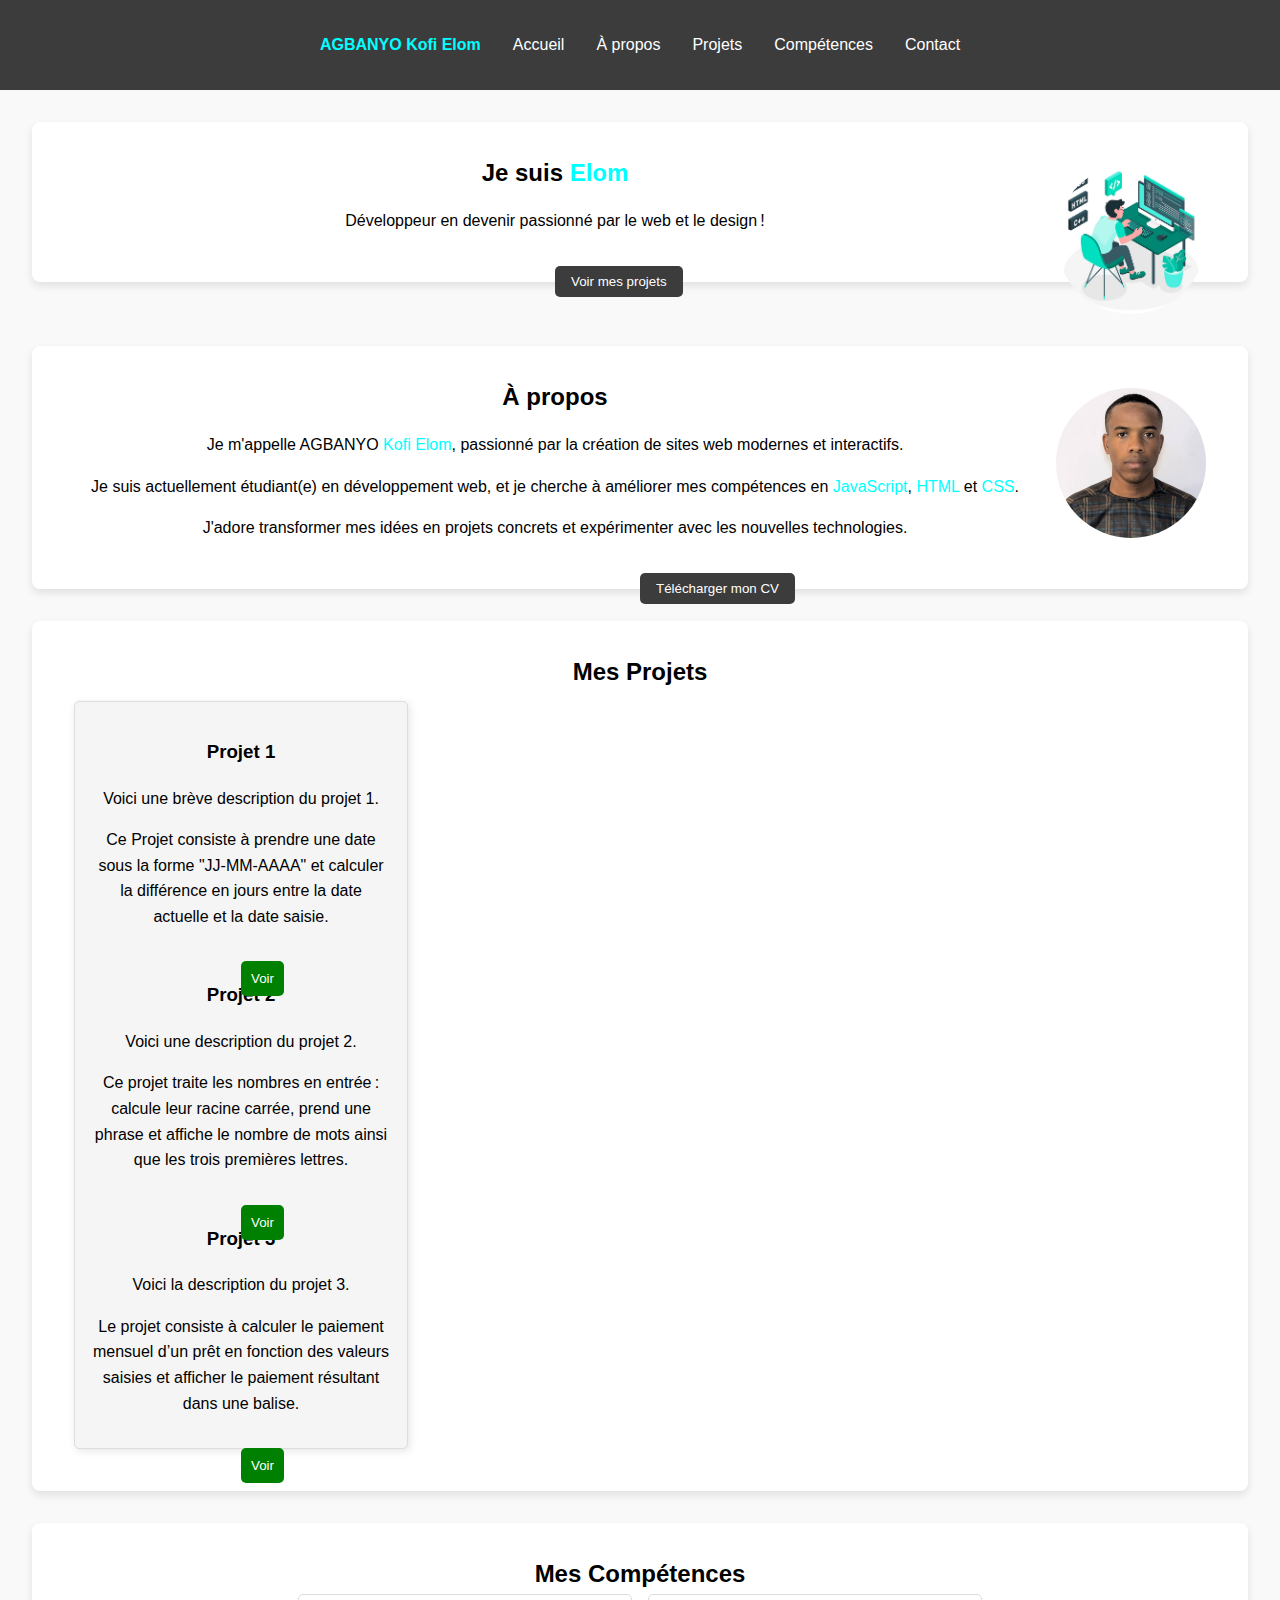
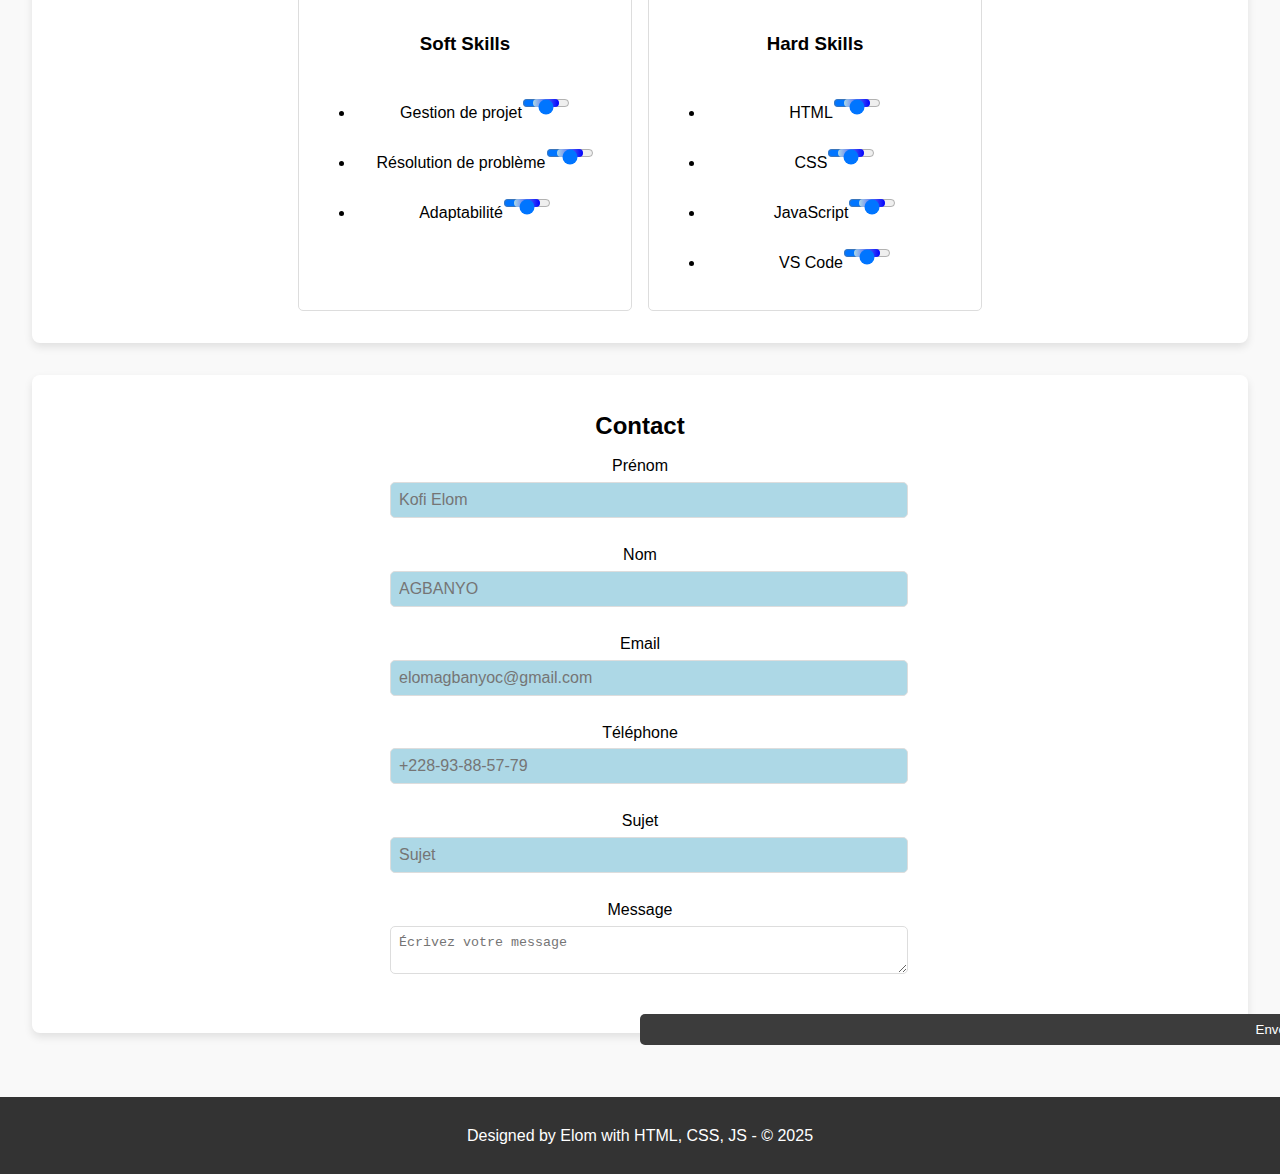
<file: index.html>
<!DOCTYPE html>
<html lang="fr">
<head>
    <meta charset="UTF-8">
    <meta name="viewport" content="width=device-width, initial-scale=1.0">
    <title>Portfolio de Elom</title>
    <link rel="stylesheet" href="style.css">
    <style>
        /* Styles globaux */
        body {
            font-family: Arial, sans-serif;
            margin: 0;
            padding: 0;
            line-height: 1.6;
            background-color: #F9F9F9; /* Couleur de fond subtile */
        }

        header {
            background: #3C3C3C; /* Couleur d'en-tête ajustée */
            color: #FFFFFF;
            padding: 1rem 0;
            text-align: center;
        }

        header ul {
            list-style: none;
            padding: 0;
            display: flex;
            justify-content: center;
        }

        header ul li {
            margin: 0 1rem;
        }

        header ul li a {
            color: #FFFFFF;
            text-decoration: none;
        }

        main {
            padding: 2rem;
        }

        .section {
            margin-bottom: 2rem;
            text-align: center;
            background-color: #FFFFFF; /* Fond blanc pour contraster */
            padding: 2rem; /* Ajout d'espace intérieur */
            border-radius: 8px; /* Légèrement arrondi */
            box-shadow: 0 4px 8px rgba(0, 0, 0, 0.1); /* Ombre pour un effet professionnel */
        }

        /* Ajout d'un espacement entre Accueil et À propos */
        #accueil {
            margin-bottom: 4rem; /* Double espace */
        }

        img.circular-photo {
            border-radius: 50%;
            max-width: 100%;
            height: auto;
        }

        button {
            margin-top: 1rem;
            padding: 0.5rem 1rem;
            background-color: #3C3C3C;
            color: white;
            border: none;
            cursor: pointer;
            border-radius: 5px;
        }

        button a {
            text-decoration: none;
            color: white;
        }

        button:hover {
            background-color: #555555;
        }

        .skills, .project {
            display: flex;
            justify-content: center;
            gap: 1rem;
            flex-wrap: wrap;
        }

        .project, .skill-category {
            border: 1px solid #DDDDDD;
            padding: 1rem;
            border-radius: 5px;
            width: 100%;
            max-width: 300px;
            text-align: center;
            word-wrap: break-word; /* Empêche les mots longs de dépasser */
        }

        /* Formulaire */
        form {
            max-width: 500px;
            margin: 0 auto;
        }

        form label {
            display: block;
            margin: 0.5rem 0 0.2rem;
        }

        form input, form textarea {
            width: 100%;
            padding: 0.5rem;
            margin-bottom: 1rem;
            border: 1px solid #DDDDDD;
            border-radius: 5px;
        }

        form button {
            width: 100%;
        }

        /* Responsive */
        @media (max-width: 768px) {
            header ul {
                flex-direction: column;
            }

            .skills, .project {
                flex-direction: column;
            }

            .section {
                margin-bottom: 1.5rem; /* Réduit l'espace pour petits écrans */
            }
        }
    </style>
</head>
<body>
    <header>
        <nav>
            <ul>
                <li><strong><span class="nom">AGBANYO</span> <span class="prenom">Kofi Elom</span></strong></li>
                <li><a href="#accueil">Accueil</a></li>
                <li><a href="#apropos">À propos</a></li>
                <li><a href="#projets">Projets</a></li>
                <li><a href="#competences">Compétences</a></li>
                <li><a href="#contact">Contact</a></li>
            </ul>
        </nav>
    </header>
    <main>
        <!-- Section Accueil -->
        <section id="accueil" class="section">
            <img src="/im1.jpg" alt="Photo d'accueil" class="circular-photo" />
            <h2>Je suis <span style="color: aqua;">Elom</span></h2>
            <p>Développeur en devenir passionné par le web et le design !</p>
            <button><a href="#projets">Voir mes projets</a></button>
        </section>

        <!-- Section À propos -->
        <section id="apropos" class="section">
            <img src="/im.jpg" alt="Photo à propos de moi" class="circular-photo" />
            <h2>À propos</h2>
            <p>
                Je m'appelle <span style="color: black;">AGBANYO</span> <span style="color: aqua;">Kofi Elom</span>, passionné par la création de sites web modernes et interactifs.
            </p>
            <p>
                Je suis actuellement étudiant(e) en développement web, et je cherche à améliorer mes compétences en <span style="color: aqua;">JavaScript</span>, <span style="color: aqua;">HTML</span> et <span style="color: aqua;">CSS</span>.
            </p>
            <p>
                J'adore transformer mes idées en projets concrets et expérimenter avec les nouvelles technologies.
            </p>
            <button>Télécharger mon CV</button>
        </section>

        <!-- Section Projets -->
        <section id="projets" class="section">
            <h2>Mes Projets</h2>
            <div class="project">
                <!-- Projet 1 -->
                <div>
                    <h3>Projet 1</h3>
                    <p>Voici une brève description du projet 1.</p>
                    <p>Ce Projet consiste à prendre une date sous la forme "JJ-MM-AAAA" et calculer la différence en jours entre la date actuelle et la date saisie.</p>
                    <button><a href="projet1.html" target="_blank">Voir</a></button>
                </div>
                <!-- Projet 2 -->
                <div>
                    <h3>Projet 2</h3>
                    <p>Voici une description du projet 2.</p>
                    <p>Ce projet traite les nombres en entrée : calcule leur racine carrée, prend une phrase et affiche le nombre de mots ainsi que les trois premières lettres.</p>
                    <button><a href="projet2.html" target="_blank">Voir</a></button>
                </div>
                <!-- Projet 3 -->
                <div>
                    <h3>Projet 3</h3>
                    <p>Voici la description du projet 3.</p>
                    <p>Le projet consiste à calculer le paiement mensuel d’un prêt en fonction des valeurs saisies et afficher le paiement résultant dans une balise.</p>
                    <button><a href="projet3.html" target="_blank">Voir</a></button>
                </div>
            </div>
        </section>
        <!-- Section Compétences -->
        <section id="competences" class="section">
            <h2>Mes Compétences</h2>
            <div class="skills">
                <div class="skill-category">
                    <h3>Soft Skills</h3>
                    <ul>
                        <li>Gestion de projet<input type="range"></li>
                        <li>Résolution de problème<input type="range"></li>
                        <li>Adaptabilité<input type="range"></li>
                    </ul>
                </div>
                <div class="skill-category">
                    <h3>Hard Skills</h3>
                    <ul>
                        <li>HTML<input type="range"></li>
                        <li>CSS<input type="range"></li>
                        <li>JavaScript<input type="range"></li>
                        <li>VS Code<input type="range"></li>
                    </ul>
                </div>
            </div>
        </section>

        <!-- Section Contact -->
        <section id="contact" class="section">
            <h2>Contact</h2>
            <form>
                <label for="prenom">
                <label for="prenom">Prénom</label>
                <input type="text" id="prenom" placeholder="Kofi Elom" required>
                <label for="nom">Nom</label>
                <input type="text" id="nom" placeholder="AGBANYO" required>
                <label for="email">Email</label>
                <input type="email" id="email" placeholder="elomagbanyoc@gmail.com" required>
                <label for="telephone">Téléphone</label>
                <input type="tel" id="telephone" placeholder="+228-93-88-57-79" required>
                <label for="sujet">Sujet</label>
                <input type="text" id="sujet" placeholder="Sujet" required>
                <label for="message">Message</label>
                <textarea id="message" placeholder="Écrivez votre message" required></textarea>
                <button type="submit">Envoyer</button>
            </form>
        </section>
    </main>
    <footer>
        <p>Designed by Elom with HTML, CSS, JS - © 2025</p>
    </footer>
</body>
</html>
</file>
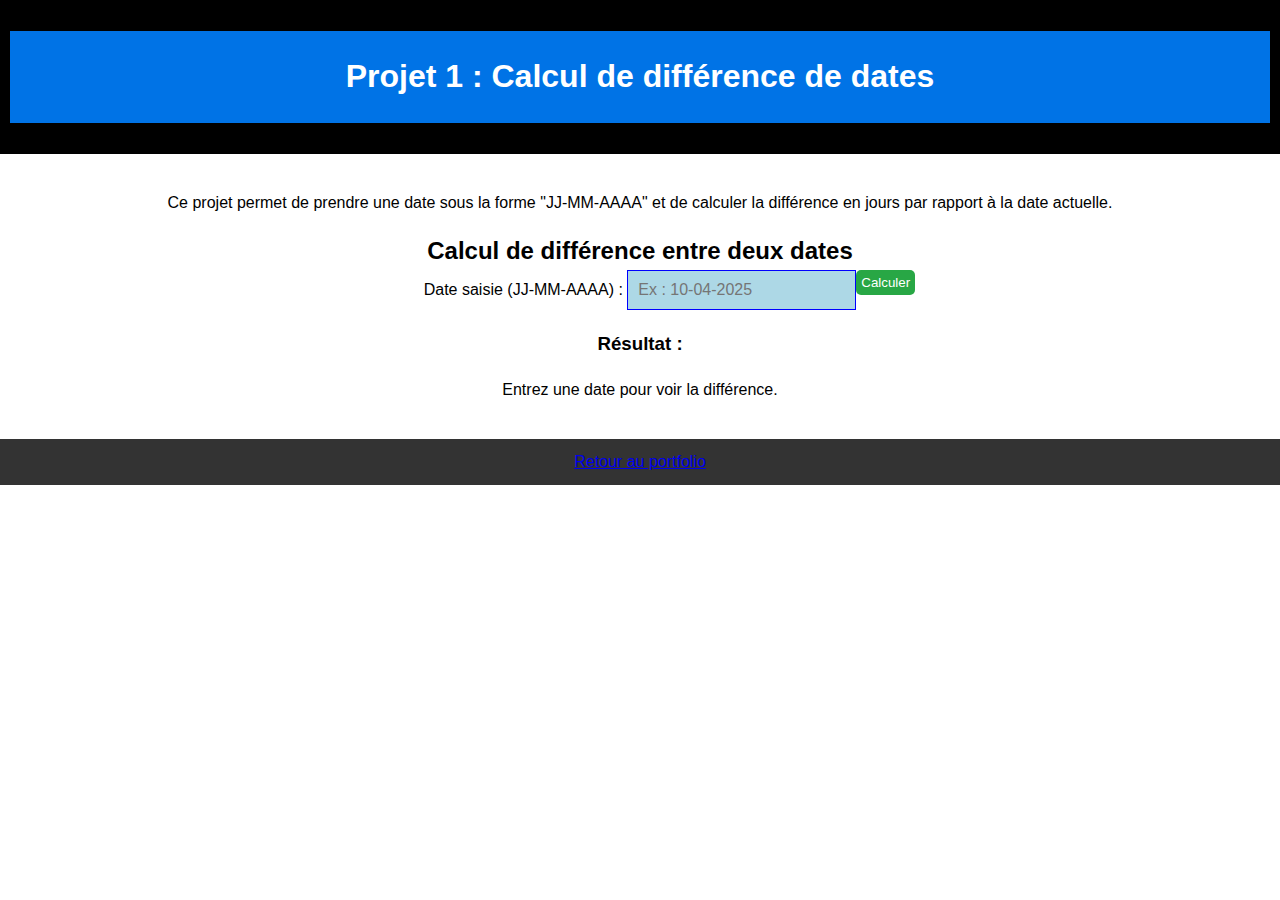
<file: projet1.html>
<!DOCTYPE html>
<html lang="fr">
<head>
    <meta charset="UTF-8">
    <title>Projet 1</title>
    <link rel="stylesheet" href="style.css">
</head>
<body>
    <header>
        <h1>Projet 1 : Calcul de différence de dates</h1>
    </header>
    <main>
        <p>Ce projet permet de prendre une date sous la forme "JJ-MM-AAAA" et de calculer la différence en jours par rapport à la date actuelle.</p>
            <h2>Calcul de différence entre deux dates</h2>
            <form id="date-form">
                <label for="date-input">Date saisie (JJ-MM-AAAA) :</label>
                <input type="text" id="date-input" placeholder="Ex : 10-04-2025" required>
                <button type="button" id="calculate-date-btn">Calculer</button>
            </form>
            <h3>Résultat :</h3>
            <p id="date-result">Entrez une date pour voir la différence.</p>
    </main>
    <footer>
        <a href="index.html">Retour au portfolio</a>
    </footer>
</body>
</html>
</file>
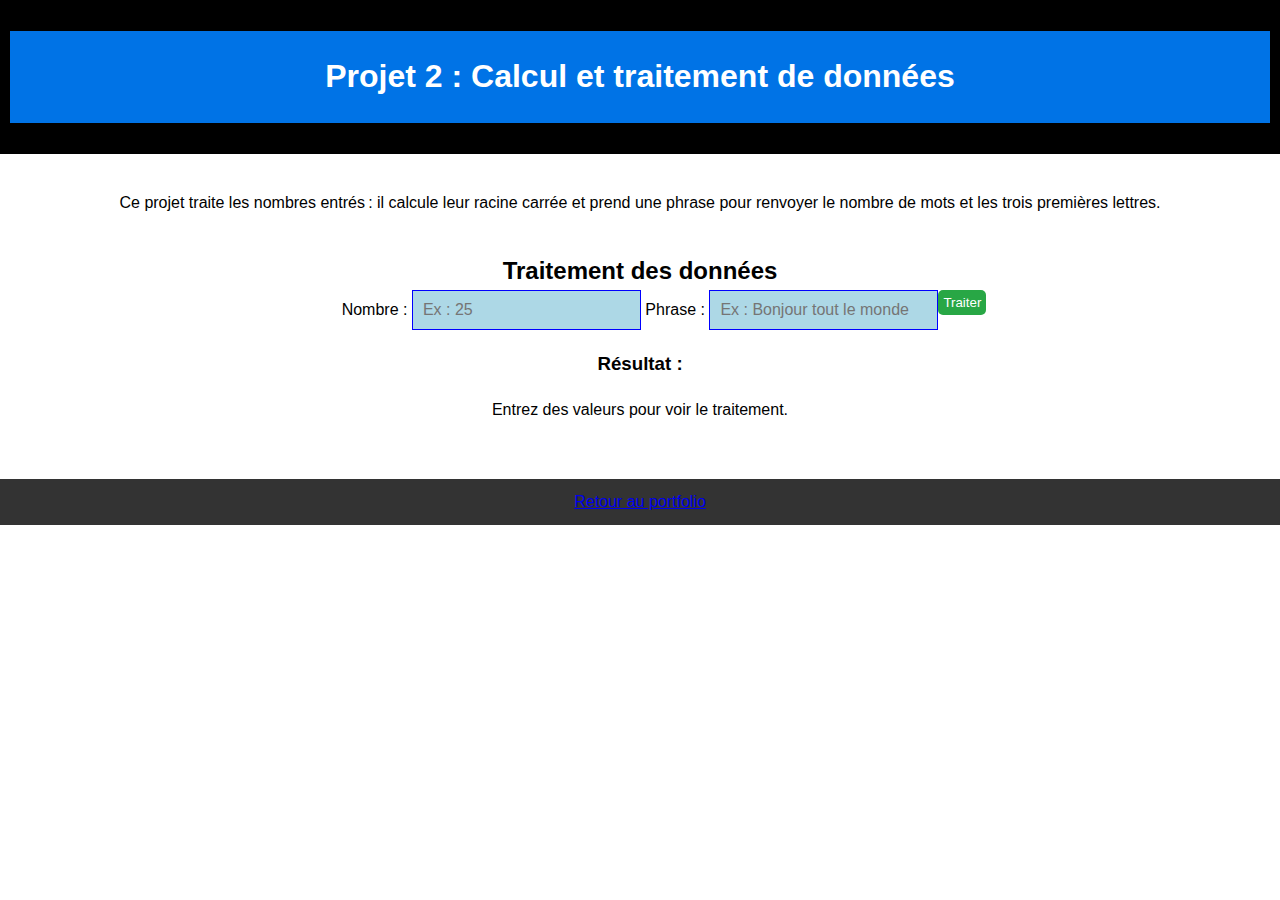
<file: projet2.html>
<!DOCTYPE html>
<html lang="fr">
<head>
    <meta charset="UTF-8">
    <title>Projet 2</title>
    <link rel="stylesheet" href="style.css">
</head>
<body>
    <header>
        <h1>Projet 2 : Calcul et traitement de données</h1>
    </header>
    <main>
        <p>Ce projet traite les nombres entrés : il calcule leur racine carrée et prend une phrase pour renvoyer le nombre de mots et les trois premières lettres.</p>
        <main>
            <h2>Traitement des données</h2>
            <form id="data-form">
                <label for="number-input">Nombre :</label>
                <input type="number" id="number-input" placeholder="Ex : 25" required>
                <label for="phrase-input">Phrase :</label>
                <input type="text" id="phrase-input" placeholder="Ex : Bonjour tout le monde" required>
                <button type="button" id="process-data-btn">Traiter</button>
            </form>
            <h3>Résultat :</h3>
            <p id="data-result">Entrez des valeurs pour voir le traitement.</p>
        </main>
    </main>
    <footer>
        <a href="index.html">Retour au portfolio</a>
    </footer>
</body>
</html>
</file>
<file: style.css>
body {
    font-family: Arial, sans-serif;
    margin: 0;
    padding: 0;
    color: black;
    line-height: 1.6;
}

header {
    background: black;
    color: rgb(79, 170, 206);
    padding: 10px;
    text-align: center;
    letter-spacing: 0px;
}

nav ul {
    list-style: none;
    padding: 20;
    display: flex;
    justify-content: center;
    color: aqua;
}

nav ul li {
    margin: 0 15px;
}

nav ul li a {
    color: white;
    text-decoration: none;
}
.no-style {
    list-style-type: none; /* Supprime les puces ou numéros */
    padding: 0; /* Enlève le retrait intérieur */
    margin: 0; /* Enlève le retrait extérieur */
  }
main {
    padding: 20px;
}

section {
    margin-bottom: 30px;
}

section img {
    max-width: 100%;
    display: block;
    margin: 10px 0;
}

footer {
    background: #333;
    color: white;
    text-align: center;
    padding: 10px 0;
}
body {
    font-family: Arial, sans-serif;
    text-align: center;
    margin: 0;
    padding: 0;
}
h2 {
    font-family: Arial, sans-serif;
    text-align: center;
    margin: 0;
    padding: 0;
}

h1 {
    background-color: #0073e6;
    color: white;
    padding: 20px 0;
}

#game-container {
    position: relative;
    width: 400px;
    height: 400px;
    margin: 20px auto;
    border: 2px solid #0073e6;
    background-color: #f0f0f0;
    overflow: hidden;
}

button {
    position: absolute;
    padding: 5px 5px;
    background-color: #28a745;
    color: white;
    border: none;
    border-radius: 5px;
    cursor: pointer;
}

button:hover {
    background-color: #218838;
}
.circular-photo {
    width: 150px; /* Ajuste la taille comme tu le souhaites */
    height: 150px;
    border-radius: 50%;
    object-fit: cover;
    float: right; /* Positionne l'image à droite */
    margin: 10px; /* Ajoute un peu d'espacement autour de l'image */
  }
  /* Change la couleur de fond des inputs */
  input {
    background-color: lightblue;
    color: darkblue; /* Change la couleur du texte */
    border: 1px solid blue; /* Bordure bleue */
    padding: 10px;
    font-size: 16px;
}

/* Change la couleur lorsqu'on survole l'input */
input:hover {
    background-color: lightgreen;
}

/* Change la couleur lorsque l'input est sélectionné */
input:focus {
    background-color: yellow;
    border-color: red; /* Bordure rouge */
    outline: none; /* Supprime le contour par défaut */
}
/* Style pour la piste du range */
        input[type="range"]::-webkit-slider-runnable-track {
            background: linear-gradient(to right, lightblue, blue);
            height: 8px;
            border-radius: 5px;
        }

        /* Style pour le curseur (thumb) */
        input[type="range"]::-webkit-slider-thumb {
            appearance: none;
            width: 20px;
            height: 20px;
            background: red;
            border-radius: 50%;
            border: 2px solid black;
            cursor: pointer;
            position: relative;
        }

        /* Style pour ajuster la piste entière */
        input[type="range"] {
            width: 100%;
            margin: 20px 0;
        }

        /* Styles pour les autres navigateurs */
        input[type="range"]::-moz-range-thumb {
            width: 20px;
            height: 20px;
            background: red;
            border: 2px solid black;
            border-radius: 50%;
            cursor: pointer;
        }
        input[type="range"]::-moz-range-track {
            background: lightblue;
            height: 8px;
            border-radius: 5px;
        }
        /* Style pour la piste du range */
        input[type="range"]::-webkit-slider-runnable-track {
            background: linear-gradient(to right, lightblue, blue);
            height: 8px;
            border-radius: 5px;
        }

        /* Style pour le curseur (thumb) */
        input[type="range"]::-webkit-slider-thumb {
            appearance: none;
            width: 20px;
            height: 20px;
            background: red;
            border-radius: 50%;
            border: 2px solid black;
            cursor: pointer;
            position: relative;
        }

        /* Style pour ajuster la piste entière */
        input[type="range"] {
            width: 10%;
            margin: 10px 0;
        }

        /* Styles pour les autres navigateurs */
        input[type="range"]::-moz-range-thumb {
            width: 20px;
            height: 20px;
            background: red;
            border: 2px solid black;
            border-radius: 50%;
            cursor: pointer;
        }
        input[type="range"]::-moz-range-track {
            background: lightblue;
            height: 8px;
            border-radius: 5px;
        }
        .no-style {
            list-style-type: none; /* Supprime les puces ou numéros */
            padding: 0; /* Enlève le retrait intérieur */
            margin: 0; /* Enlève le retrait extérieur */
          }
        section [id="contact"] {background-color: black; 
        }
        #projects {
            display: flex;
            justify-content: space-around; /* Espace équilibré entre les projets */
            flex-wrap: wrap; /* Permet aux projets de passer à la ligne si l'écran est petit */
          }
          #mes projects {text-align: center;
          }
          .project {
            background-color: #f5f5f5;
            border: 1px solid #ccc;
            padding: 20px;
            margin: 10px;
            width: 20%; /* Chaque projet prendra 20% de la largeur */
            box-shadow: 2px 2px 8px rgba(0, 0, 0, 0.1);
            text-align: center;
          }
          
          .project button {
            background-color: green;
            color: white;
            border: none;
            padding: 10px 10px;
            cursor: pointer;
          }
          
          .project button:hover {
            background-color: #0056b3;
          }
          @media (max-width: 768px) {
  .project {
    width: 45%; /* Réduis la largeur à 45% pour les écrans de taille moyenne */
  }
}

@media (max-width: 480px) {
  .project {
    width: 50%; /* Chaque projet prend toute la largeur sur les petits écrans */
  }
  @media (max-width: 768px) {
    .project {
      width: 25%; /* Réduis la largeur à 45% pour les écrans de taille moyenne */
    }
  }
  
  @media (max-width: 280px) {
    .project {
      width: 50%; /* Chaque projet prend toute la largeur sur les petits écrans */}
      #skills {
        display: flex;
        justify-content: space-between; /* Distribue les espaces entre les blocs */
        flex-wrap: wrap; /* Rend la mise en page adaptable */
        gap: 20px; /* Ajoute de l'espace entre les blocs */
        background-color: #f5f5f5; /* Optionnel : ajout d'une couleur de fond */
        padding: 20px;
      }
      
      .skill {
        flex: 1 1 45%; /* Chaque bloc prendra 45% de la largeur avec flexibilité */
        background-color: #ffffff;
        border: 1px solid #ccc;
        padding: 15px;
        box-shadow: 2px 2px 8px rgba(0, 0, 0, 0.1);
      }
      
      .skill h3 {
        text-align: center; /* Centre le titre */
        font-size: 1.5em;
        margin-bottom: 10px;
      }
      
      .skill ul {
        list-style-type: none; /* Enlève les puces */
        padding: 0;
      }
      
      .skill li {
        margin: 5px 0;
        font-size: 1em;
        text-align: center; /* Centre le texte */
      }
      #skills {
        display: flex;
        justify-content: space-between;
        flex-wrap: wrap;
        gap: 20px;
        padding: 20px;
        background-color: #f5f5f5; /* Couleur de fond pour démarquer la section */
      }
      
      .skill {
        width: 45%; /* Chaque bloc occupe environ 45% de la largeur */
        background-color: #ffffff;
        border: 1px solid #ccc;
        box-shadow: 2px 2px 8px rgba(0, 0, 0, 0.1);
        padding: 15px;
        margin: 10px 0;
      }
      
      .skill h3 {
        text-align: center;
        font-size: 1.5em;
        color: #333; /* Couleur du titre */
        margin-bottom: 10px;
      }
      
      .skill ul {
        list-style: none; /* Enlève les puces */
        padding: 0;
        margin: 0;
      }
      
      .skill li {
        text-align: center;
        margin: 8px 0;
        font-size: 1em;
        color: #555; /* Couleur des textes */
      }
      @media (max-width: 768px) {
  .skill {
    width: 100%; /* Chaque bloc occupe toute la largeur sur les petits écrans */
  }
}
#competencess {
    display: flex;
    justify-content: space-around; /* Espace équilibré entre les projets */
    flex-wrap: wrap; /* Permet aux projets de passer à la ligne si l'écran est petit */
  }
  
  .competences {
    background-color: #f5f5f5;
    border: 1px solid #ccc;
    padding: 20px;
    margin: 10px;
    width: 20%; /* Chaque projet prendra 20% de la largeur */
    box-shadow: 2px 2px 8px rgba(0, 0, 0, 0.1);
    text-align: center;
  }
  
  .competences button {
    background-color: green;
    color: white;
    border: none;
    padding: 10px 10px;
    cursor: pointer;
  }
  
  .competences button:hover {
    background-color: #0056b3;
  }
  @media (max-width: 768px) {
.project {
    width: 45%; /* Réduis la largeur à 45% pour les écrans de taille moyenne */
  }
}

@media (max-width: 480px) {
  .competence {
    width: 50%; /* Chaque projet prend toute la largeur sur les petits écrans */
  }
  @media (max-width: 768px) {
    .competence {
      width: 25%; /* Réduis la largeur à 45% pour les écrans de taille moyenne */
    }
  }
  
  @media (max-width: 280px) {
    .competence {
      width: 50%; /* Chaque projet prend toute la largeur sur les petits écrans */}
      #skills {
        display: flex;
        justify-content: space-between; /* Distribue les espaces entre les blocs */
        flex-wrap: wrap; /* Rend la mise en page adaptable */
        gap: 20px; /* Ajoute de l'espace entre les blocs */
        background-color: #f5f5f5; /* Optionnel : ajout d'une couleur de fond */
        padding: 20px;
      }
      .progress-container {
        width: 300px; /* Définit la longueur fixe de toutes les barres */
        margin-bottom: 15px; /* Espacement entre chaque section */
    }
    
    .progress-bar {
        background-color: #e0e0e0; /* Couleur de fond des barres */
        border-radius: 5px;
        overflow: hidden;
        height: 20px; /* Hauteur des barres */
    }
    
    .progress {
        background-color: #4caf50; /* Couleur de progression */
        height: 100%; /* Remplit toute la hauteur */
    }.progress-container {
        width: 300px; /* Définit la longueur fixe de toutes les barres */
        margin-bottom: 15px; /* Espacement entre chaque section */
    }
    
    .progress-bar {
        background-color: blue; /* Couleur de fond des barres */
        border-radius: 5px;
        overflow: hidden;
        height: 20px; /* Hauteur des barres */
    }
    
    .progress {
        background-color: #4caf50; /* Couleur de progression */
        height: 100%; /* Remplit toute la hauteur */
    }.progress-container {
        width: 300px; /* Définit la longueur fixe de toutes les barres */
        margin-bottom: 15px; /* Espacement entre chaque section */
    }
    
    .progress-bar {
        background-color: blue; /* Couleur de fond des barres */
        border-radius: 5px;
        overflow: hidden;
        height: 20px; /* Hauteur des barres */
    }
    
    .progress {
        background-color: #4caf50; /* Couleur de progression */
        height: 100%; /* Remplit toute la hauteur */
    }.progress-container {
        width: 300px; /* Définit la longueur fixe de toutes les barres */
        margin-bottom: 20px; /* Espacement entre chaque section */
    }
    
    .progress-bar {
        background-color: blue; /* Couleur de fond des barres */
        border-radius: 5px;
        overflow: hidden;
        height: 20px; /* Hauteur des barres */
    }
    
    .progress {
        background-color: #4caf50; /* Couleur de progression */
        height: 100%; /* Remplit toute la hauteur */
    }
    button:hover {
      transform: scale(1.05);
      transition: transform 0.3s ease;
  }
  button {
    padding: 0.5rem 1rem;
    background-color: #333;
    color: white;
    border: none;
    cursor: pointer;
    border-radius: 5px;
}

button a {
    text-decoration: none;
    color: white;
}
[24/03/2025 10:20] .....: header {
  background-color: #3C3C3C; /* Remplace par la couleur exacte du wireframe */
  color: #FFFFFF;
}

button {
  background-color: #3C3C3C; /* Assure un style uniforme */
  color: #FFFFFF;
}

button:hover {
  background-color: #555555;
}
[24/03/2025 10:20] .....: .section {
  background-color: #F9F9F9; /* Couleur subtile pour contraster */
  border: 1px solid #DDDDDD;
  padding: 1rem;
}
[24/03/2025 10:21] .....: .skills, .project {
  display: flex;
  flex-wrap: wrap; /* S'assure que les éléments ne se chevauchent pas */
  justify-content: space-evenly; /* Aligne les éléments avec un espace uniforme */
  gap: 1rem; /* Ajoute de l'espace entre les cartes */
}
[24/03/2025 10:21] .....: @media (max-width: 768px) {
  header ul {
      flex-direction: column;
      align-items: center; /* Centre les liens */
  }

  .skills, .project {
      flex-direction: column; /* Empile les éléments */
  }

  .section {
      padding: 1rem; /* Réduit l'espace des sections */
  }
  header ul li a {
    color: #FFFFFF; /* Assure que tous les mots de l'en-tête utilisent la même couleur blanche */
    text-decoration: none;
    font-weight: bold; /* Ajoute une touche de style si besoin */
}

header ul li a:hover {
    color: #FFD700; /* Change la couleur au survol, exemple or (#FFD700) pour un effet visuel agréable */
    text-decoration: underline; /* Indique que l'utilisateur survole le lien */
}
form button {
  display: block;      /* Permet un centrage facile */
  margin: 1rem auto;   /* Centre horizontalement */
  width: 100%;         /* Largeur complète */
  background-color: #3C3C3C; /* Garder la couleur actuelle */
  color: white;        /* Texte en blanc */
  border: none;
  cursor: pointer;
  border-radius: 5px;
  padding: 0.5rem 1rem; /* Espacement interne */
}
form button:hover {
  background-color: #555555; /* Couleur légèrement plus claire au survol */
}
header {
  background-color: #3C3C3C; /* Couleur d'arrière-plan */
  padding: 1.5rem 0; /* Espacement vertical */
  text-align: center;
}

nav ul {
  list-style: none;
  padding: 0;
  margin: 0;
  display: flex;
  justify-content: center; /* Centre les éléments horizontalement */
  align-items: center;
  gap: 2rem; /* Espacement uniforme entre les éléments */
}

nav ul li {
  font-size: 1rem; /* Taille de la police */
}

nav ul li strong .nom {
  color: black; /* Couleur pour le nom */
}

nav ul li strong .prenom {
  color: aqua; /* Couleur pour le prénom */
}

nav ul li a {
  color: white; /* Couleur des liens */
  text-decoration: none; /* Supprime le soulignement */
  font-size: 1rem; /* Taille des liens */
}

nav ul li a:hover {
  color: aqua; /* Changement de couleur au survol */
}
header ul li a:hover {
  color: aqua; /* Aqua au survol */
}
.project {
  display: flex;
  flex-direction: column; /* Alignement vertical des projets */
  gap: 2rem; /* Espacement uniforme */
}

.project div {
  background-color: #FFFFFF;
  border: 1px solid #DDDDDD;
  padding: 1rem;
  border-radius: 8px;
  box-shadow: 0 4px 8px rgba(0, 0, 0, 0.1);
  text-align: center;
  max-width: 500px;
  margin: 0 auto; /* Centre les projets horizontalement */
}
.project button {
  padding: 0.5rem 1rem;
  background-color: #3C3C3C;
  color: white;
  border: none;
  cursor: pointer;
  border-radius: 5px;
}

.project button a {
  text-decoration: none;
  color: white;
}

.project button:hover {
  background-color: #555555;
}
document.getElementById("process-data-btn").addEventListener("click", function () {
  const number = parseFloat(document.getElementById("number-input").value);
  const phrase = document.getElementById("phrase-input").value;

  if (isNaN(number) || !phrase.trim()) {
      document.getElementById("data-result").textContent = "Veuillez entrer un nombre valide et une phrase.";
      return;
  }

  const squareRoot = Math.sqrt(number).toFixed(2);
  const wordCount = phrase.split(" ").length;
  const firstThreeLetters = phrase.slice(0, 3);

  document.getElementById("data-result").textContent =
      Racine carrée du nombre : ${squareRoot}. Nombre de mots : ${wordCount}. Trois premières lettres : ${firstThreeLetters}.;
});
document.getElementById("process-data-btn").addEventListener("click", function () {
  const number = parseFloat(document.getElementById("number-input").value);
  const phrase = document.getElementById("phrase-input").value;

  if (isNaN(number) || !phrase.trim()) {
      document.getElementById("data-result").textContent = "Veuillez entrer un nombre valide et une phrase.";
      return;
  }

  const squareRoot = Math.sqrt(number).toFixed(2);
  const wordCount = phrase.split(" ").length;
  const firstThreeLetters = phrase.slice(0, 3);

  document.getElementById("data-result").textContent =
      Racine carrée du nombre : ${squareRoot}. Nombre de mots : ${wordCount}. Trois premières lettres : ${firstThreeLetters}.;
});
document.getElementById("calculate-loan-btn").addEventListener("click", function () {
  const amount = parseFloat(document.getElementById("amount").value);
  const rate = parseFloat(document.getElementById("rate").value) / 100 / 12;
  const years = parseInt(document.getElementById("years").value);
  const months = years * 12;

  if (!amount || !rate || !months || amount <= 0 || rate <= 0 || years <= 0) {
      document.getElementById("loan-result").textContent = "Veuillez entrer des valeurs valides.";
      return;
  }

  const monthlyPayment = (amount * rate) / (1 - Math.pow(1 + rate, -months));
  document.getElementById("loan-result").textContent = Votre paiement mensuel est de : ${monthlyPayment.toFixed(2)} €;
});
</file>
